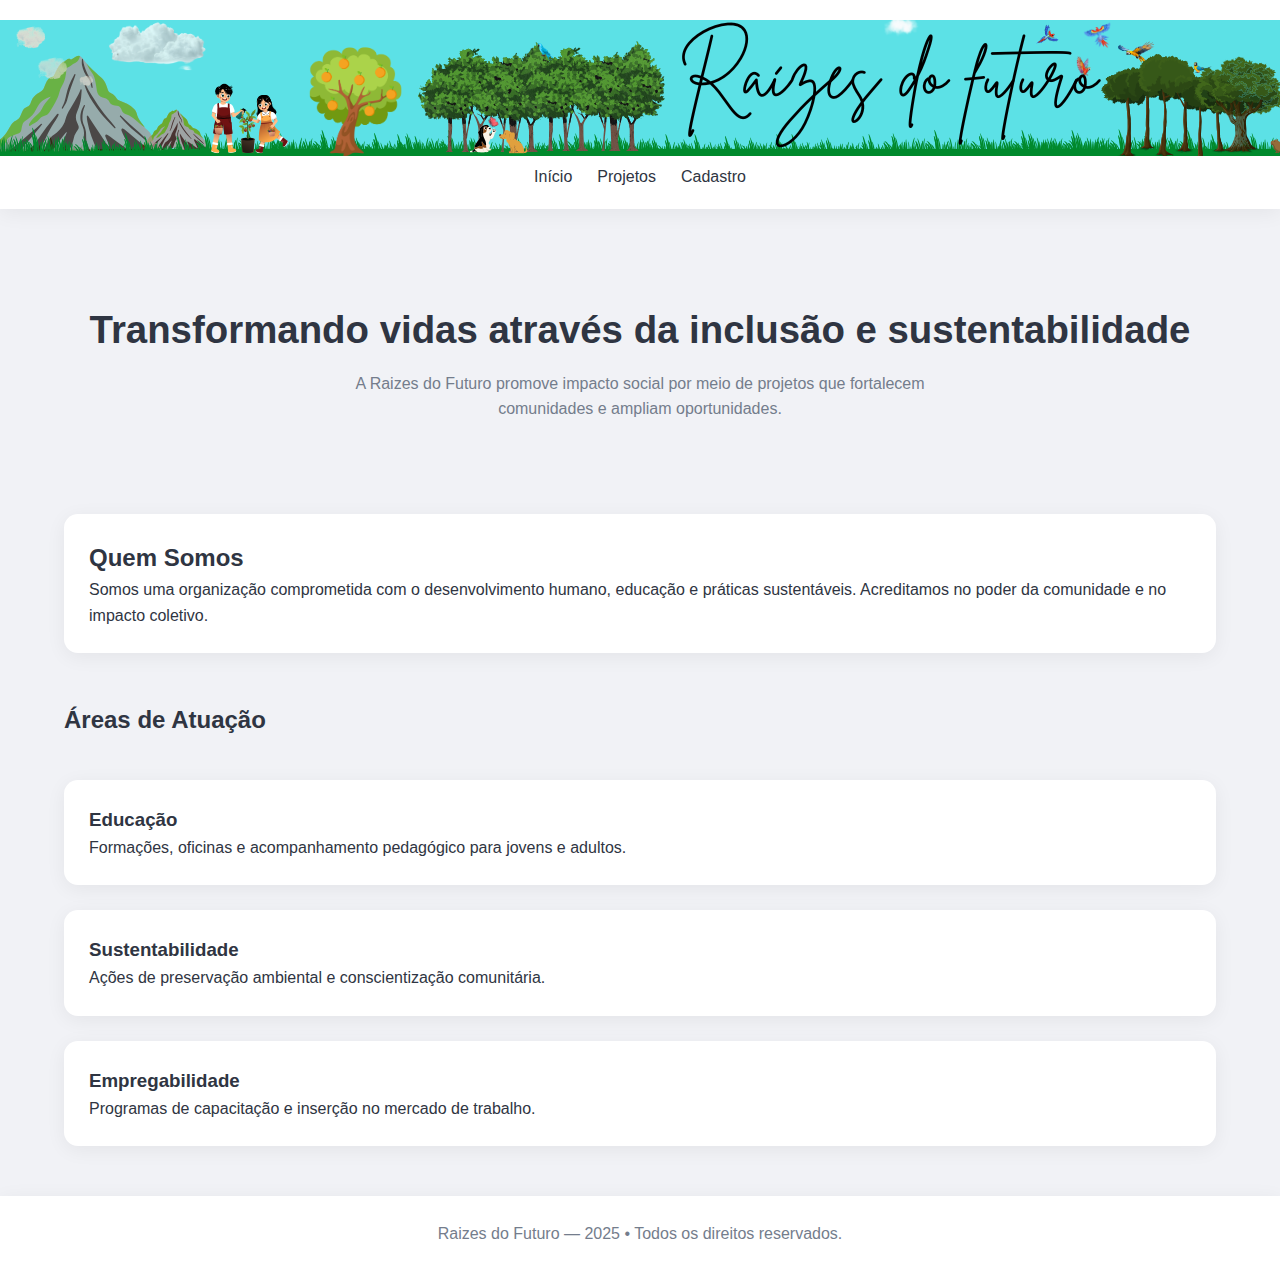
<file: index.html>
<!doctype html>
<html lang="pt-BR">
  
<head>
  <meta charset="utf-8">
  <meta name="viewport" content="width=device-width, initial-scale=1">
  <title>Raizes do Futuro — Início</title>
 <link rel="stylesheet" href="assets/css/style.css">
<script src="assets/js/script.js" defer></script>
</head>


<body>


  <header>
   <img src="assets/imagens/logo.png" alt="Logo da ONG">
    <nav class="nav">
      <a href="index.html">Início</a>
      <a href="projetos.html">Projetos</a>
      <a href="cadastro.html">Cadastro</a>
    </nav>
  </header>


  <main class="container">
    <section class="hero">
      <h1>Transformando vidas através da inclusão e sustentabilidade</h1>
      <p>A Raizes do Futuro promove impacto social por meio de projetos que fortalecem comunidades e ampliam oportunidades.</p>
    </section>


    <section class="card" style="margin-top: 2rem;">
      <h2>Quem Somos</h2>
      <p>Somos uma organização comprometida com o desenvolvimento humano, educação e práticas sustentáveis. Acreditamos no poder da comunidade e no impacto coletivo.</p>
    </section>


    <section style="margin-top: 3rem;">
      <h2 style="margin-bottom: 1rem;">Áreas de Atuação</h2>
      <div class="grid">
        <div class="card">
          <h3>Educação</h3>
          <p>Formações, oficinas e acompanhamento pedagógico para jovens e adultos.</p>
        </div>
        <div class="card">
          <h3>Sustentabilidade</h3>
          <p>Ações de preservação ambiental e conscientização comunitária.</p>
        </div>
        <div class="card">
          <h3>Empregabilidade</h3>
          <p>Programas de capacitação e inserção no mercado de trabalho.</p>
        </div>
      </div>
    </section>


  </main>


  <footer>
    Raizes do Futuro — 2025 • Todos os direitos reservados.
  </footer>


</body>


</html>
</file>
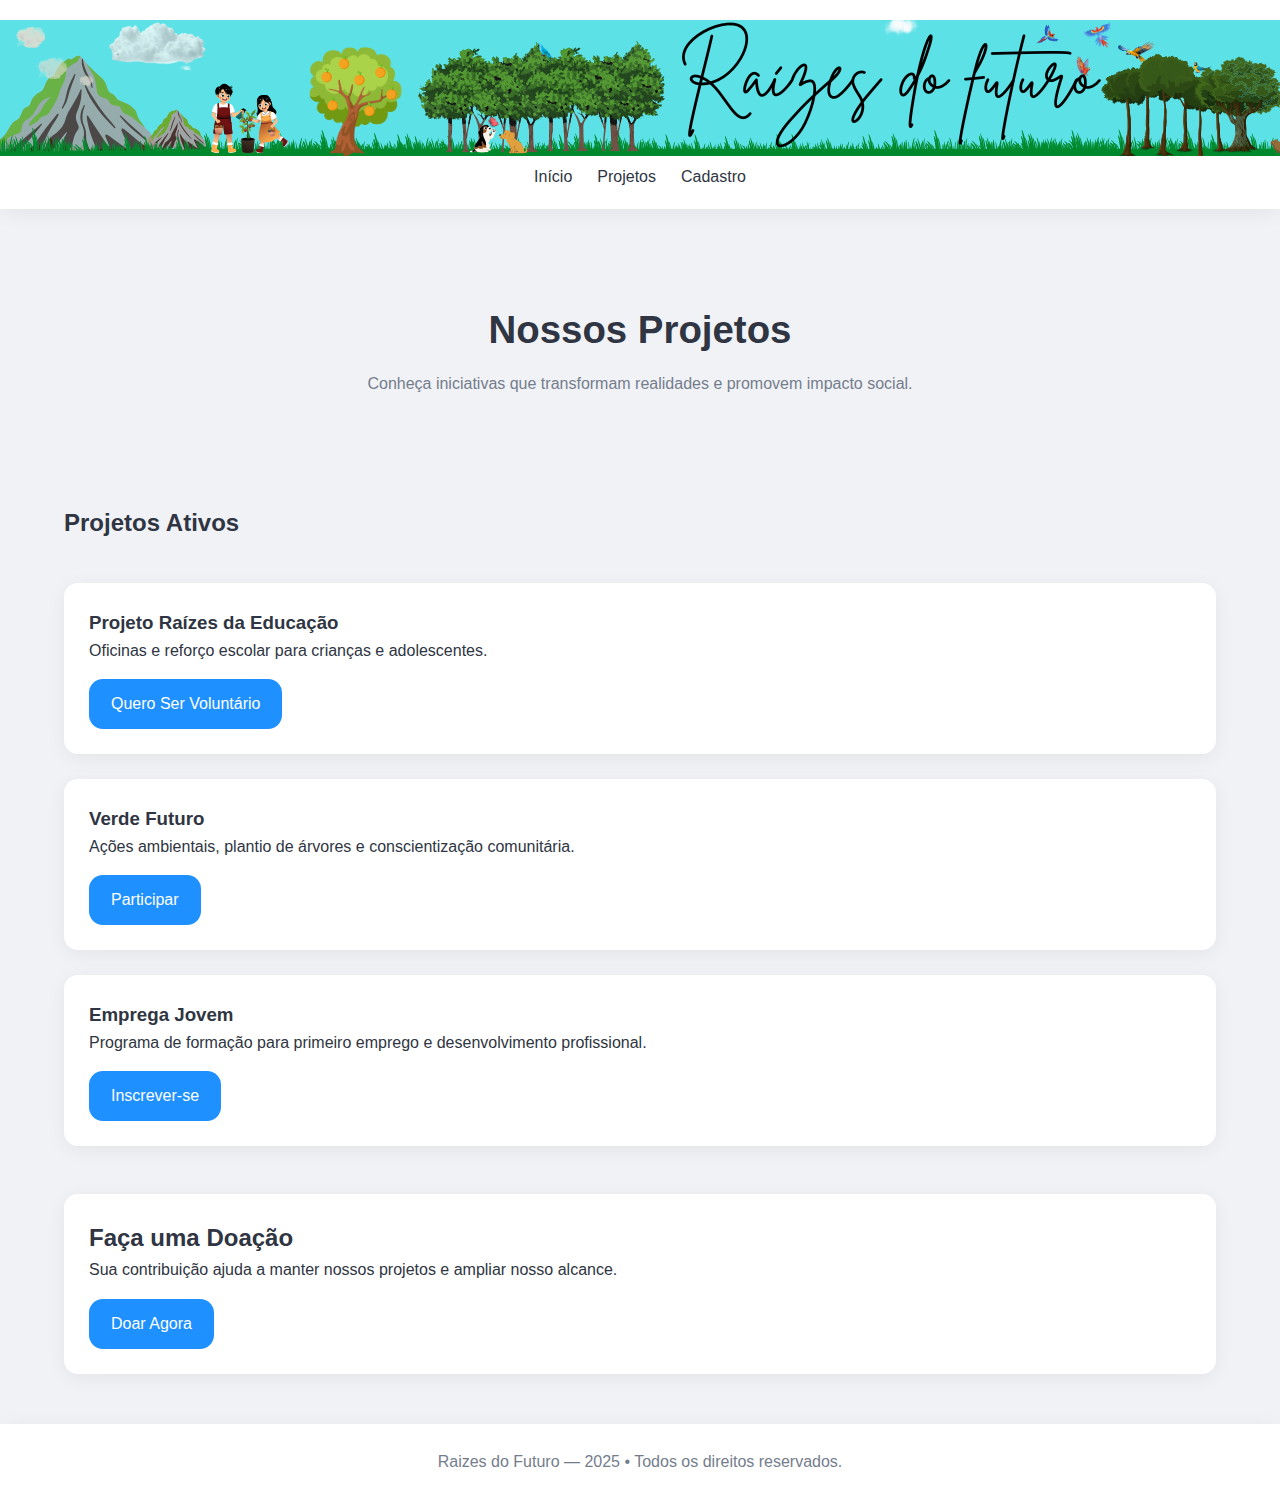
<file: projetos.html>
<!doctype html>
<html lang="pt-BR">


<head>
  <meta charset="utf-8">
  <meta name="viewport" content="width=device-width, initial-scale=1">
  <title>Raizes do Futuro — Projetos</title>
  <link rel="stylesheet" href="assets/css/style.css">
<script src="assets/js/script.js" defer></script>
</head>


<body>


  <header>
    <img src="assets/imagens/logo.png" alt="Logo da ONG">
    <nav class="nav">
      <a href="index.html">Início</a>
      <a href="projetos.html">Projetos</a>
      <a href="cadastro.html">Cadastro</a>
    </nav>
  </header>


  <main class="container">


    <section class="hero">
      <h1>Nossos Projetos</h1>
      <p>Conheça iniciativas que transformam realidades e promovem impacto social.</p>
    </section>


    <section style="margin-top: 3rem;">
      <h2 style="margin-bottom: 1.5rem;">Projetos Ativos</h2>


      <div class="grid">
        <div class="card">
          <h3>Projeto Raízes da Educação</h3>
          <p>Oficinas e reforço escolar para crianças e adolescentes.</p>
          <a href="cadastro.html" class="btn" style="margin-top: 1rem;">Quero Ser Voluntário</a>
        </div>


        <div class="card">
          <h3>Verde Futuro</h3>
          <p>Ações ambientais, plantio de árvores e conscientização comunitária.</p>
          <a href="cadastro.html" class="btn" style="margin-top: 1rem;">Participar</a>
        </div>


        <div class="card">
          <h3>Emprega Jovem</h3>
          <p>Programa de formação para primeiro emprego e desenvolvimento profissional.</p>
          <a href="cadastro.html" class="btn" style="margin-top: 1rem;">Inscrever-se</a>
        </div>
      </div>
    </section>


    <section class="card" style="margin-top: 3rem;">
      <h2>Faça uma Doação</h2>
      <p>Sua contribuição ajuda a manter nossos projetos e ampliar nosso alcance.</p>
      <a class="btn" href="#!" style="margin-top: 1rem;">Doar Agora</a>
    </section>


  </main>


  <footer>
    Raizes do Futuro — 2025 • Todos os direitos reservados.
  </footer>


</body>


</html>
</file>
<file: assets/css/style.css>
* {
  margin: 0;
  padding: 0;
  box-sizing: border-box;
}


:root {
  --bg: #f1f2f6;
  --white: #ffffff;
  --dark: #2f3542;
  --primary: #1e90ff;
  --primary-dark: #1b6ec2;
  --gray: #747d8c;
  --radius: 14px;
  --shadow: 0px 4px 20px rgba(0, 0, 0, 0.06);
  --transition: 0.2s ease-in-out;
}


body {
  font-family: "Inter", Arial, sans-serif;
  background: var(--bg);
  color: var(--dark);
  line-height: 1.6;
}


.container {
  width: 90%;
  max-width: 1200px;
  margin: auto;
}

header {
  background: var(--white);
  padding: 20px 0;
  box-shadow: var(--shadow);
  margin-bottom: 30px;
}


header .logo {
  font-size: 1.4rem;
  font-weight: 700;
  color: var(--primary);
}


.nav {
  display: flex;
  justify-content: center; 
  gap: 25px; 
}



nav a {
  text-decoration: none;
  color: var(--dark);
  font-weight: 500;
  transition: var(--transition);
}


nav a:hover {
  color: var(--primary);
}


.hero {
  text-align: center;
  padding: 60px 20px;
}


.hero h1 {
  font-size: 2.4rem;
  margin-bottom: 10px;
}


.hero p {
  color: var(--gray);
  max-width: 650px;
  margin: auto;
}


.grid {
  display: grid;
  gap: 25px;
  margin: 40px 0;
}


.grid-3 {
  grid-template-columns: repeat(auto-fit, minmax(280px, 1fr));
}


.card {
  background: var(--white);
  border-radius: var(--radius);
  padding: 25px;
  box-shadow: var(--shadow);
  transition: var(--transition);
}


.card:hover {
  transform: translateY(-5px);
}


.btn {
  padding: 12px 22px;
  background: var(--primary);
  color: var(--white);
  text-decoration: none;
  border-radius: var(--radius);
  display: inline-block;
  transition: var(--transition);
}


.btn:hover {
  background: var(--primary-dark);
}


form {
  background: var(--white);
  padding: 30px;
  border-radius: var(--radius);
  box-shadow: var(--shadow);
  max-width: 600px;
  margin: 20px auto;
}


form label {
  font-weight: 600;
  margin-bottom: 5px;
  display: block;
}


form input,
form select {
  width: 100%;
  padding: 12px;
  border: 1px solid #dcdde1;
  border-radius: var(--radius);
  margin-bottom: 18px;
  outline: none;
  transition: var(--transition);
}


form input:focus,
form select:focus {
  border-color: var(--primary);
}


footer {
  text-align: center;
  padding: 25px;
  margin-top: 50px;
  background: var(--white);
  color: var(--gray);
  box-shadow: var(--shadow);
}
</file>
